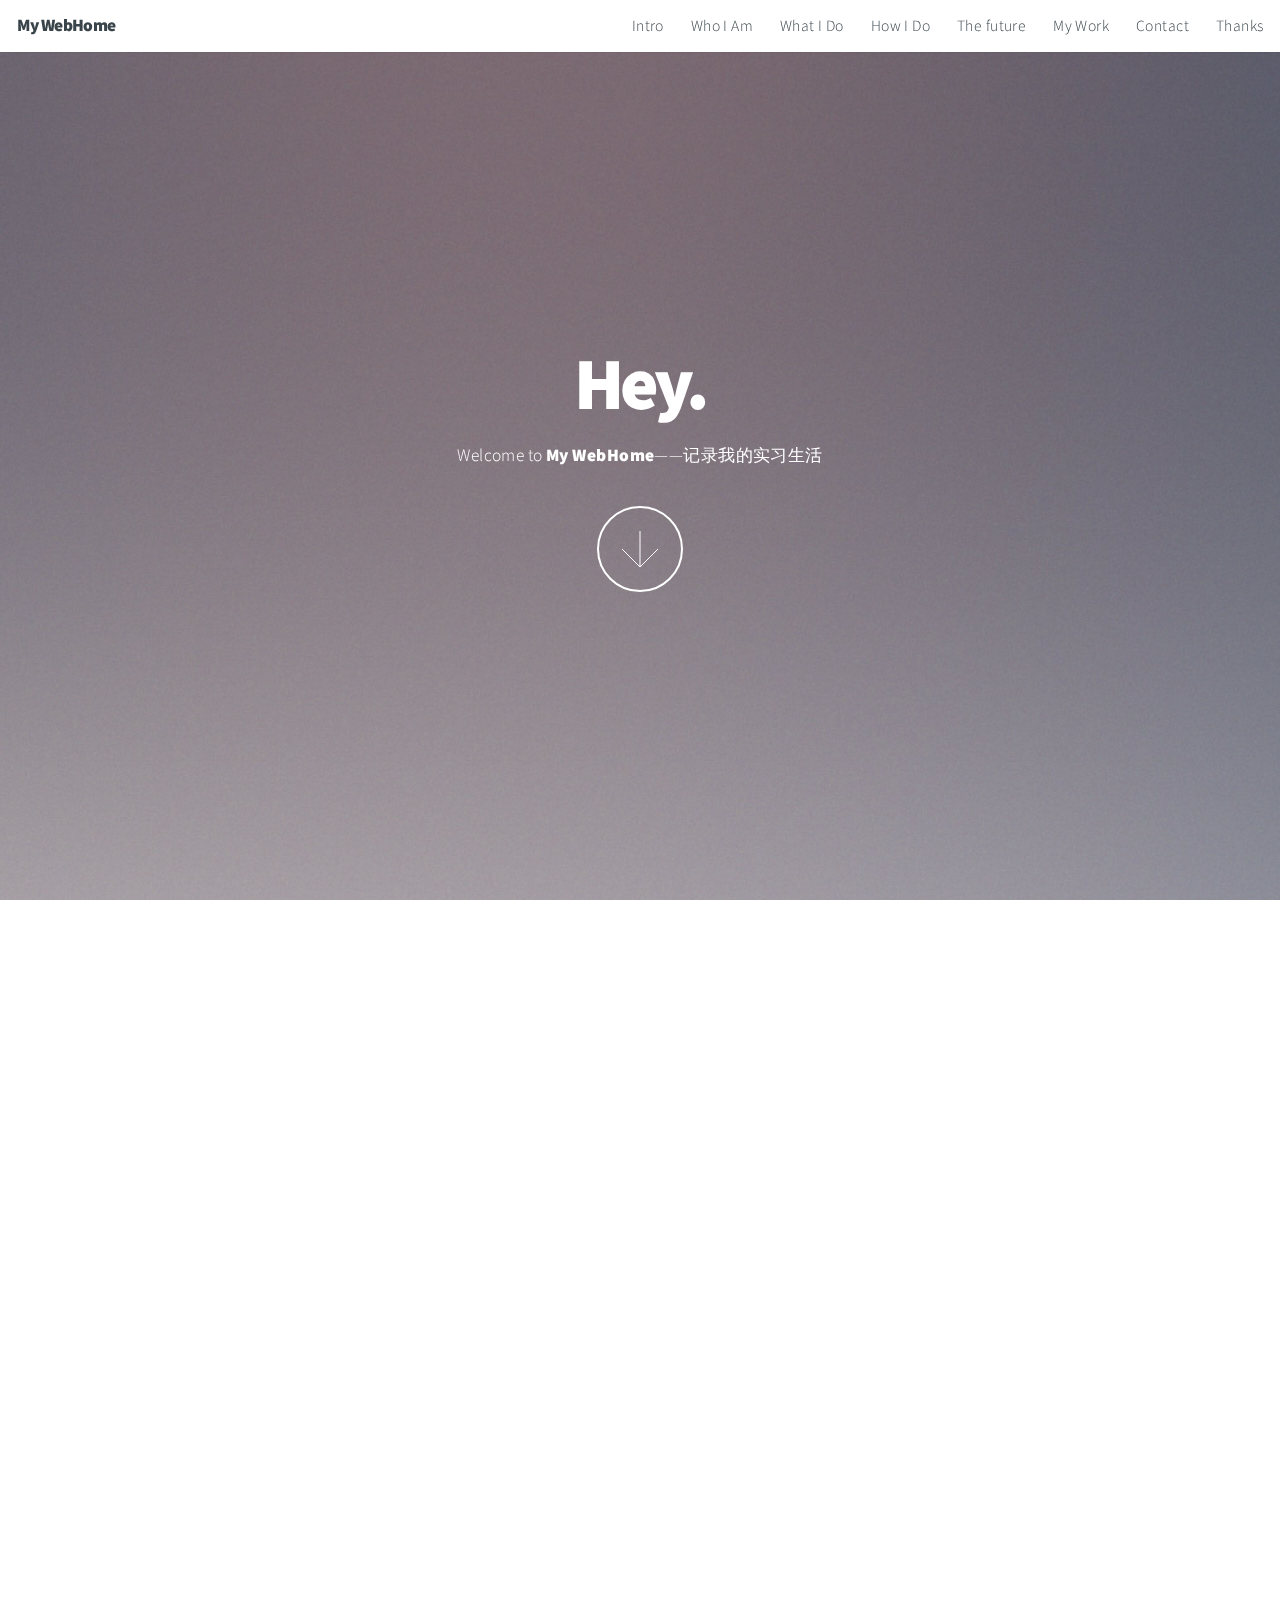
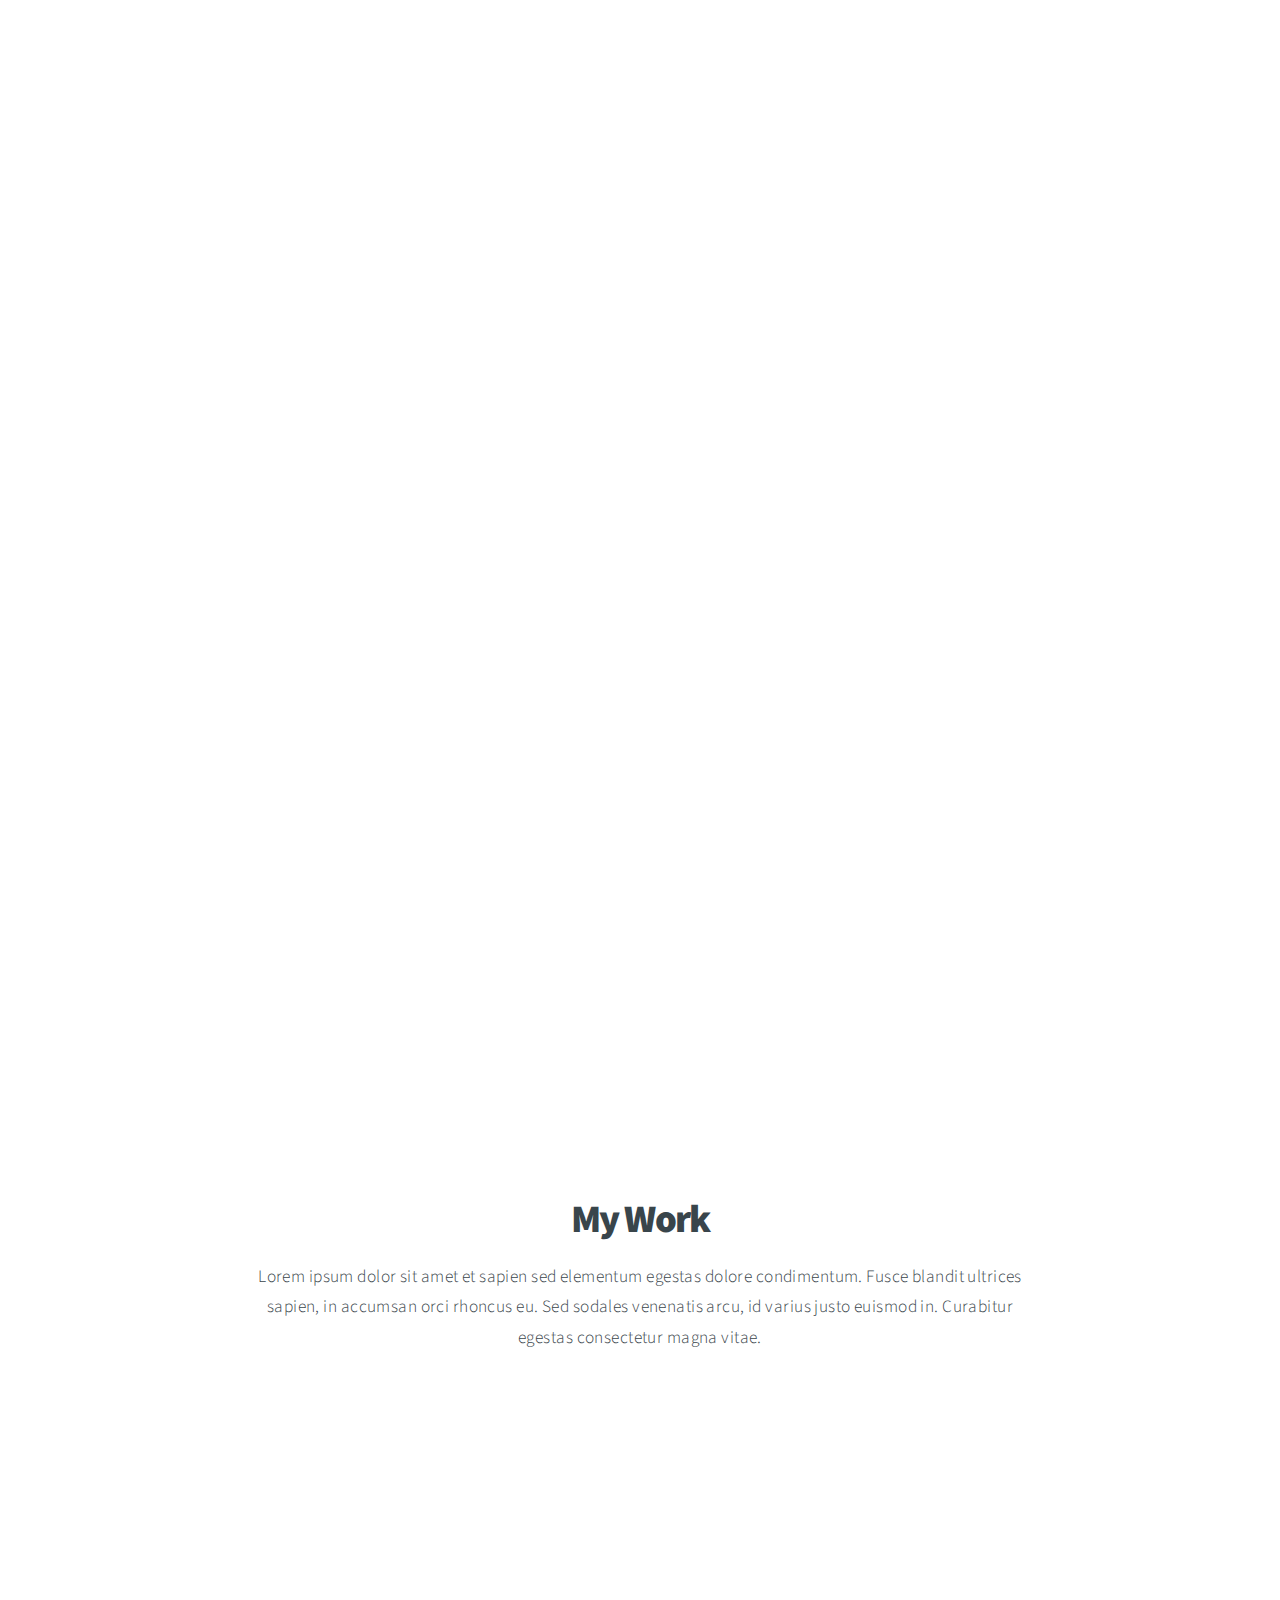
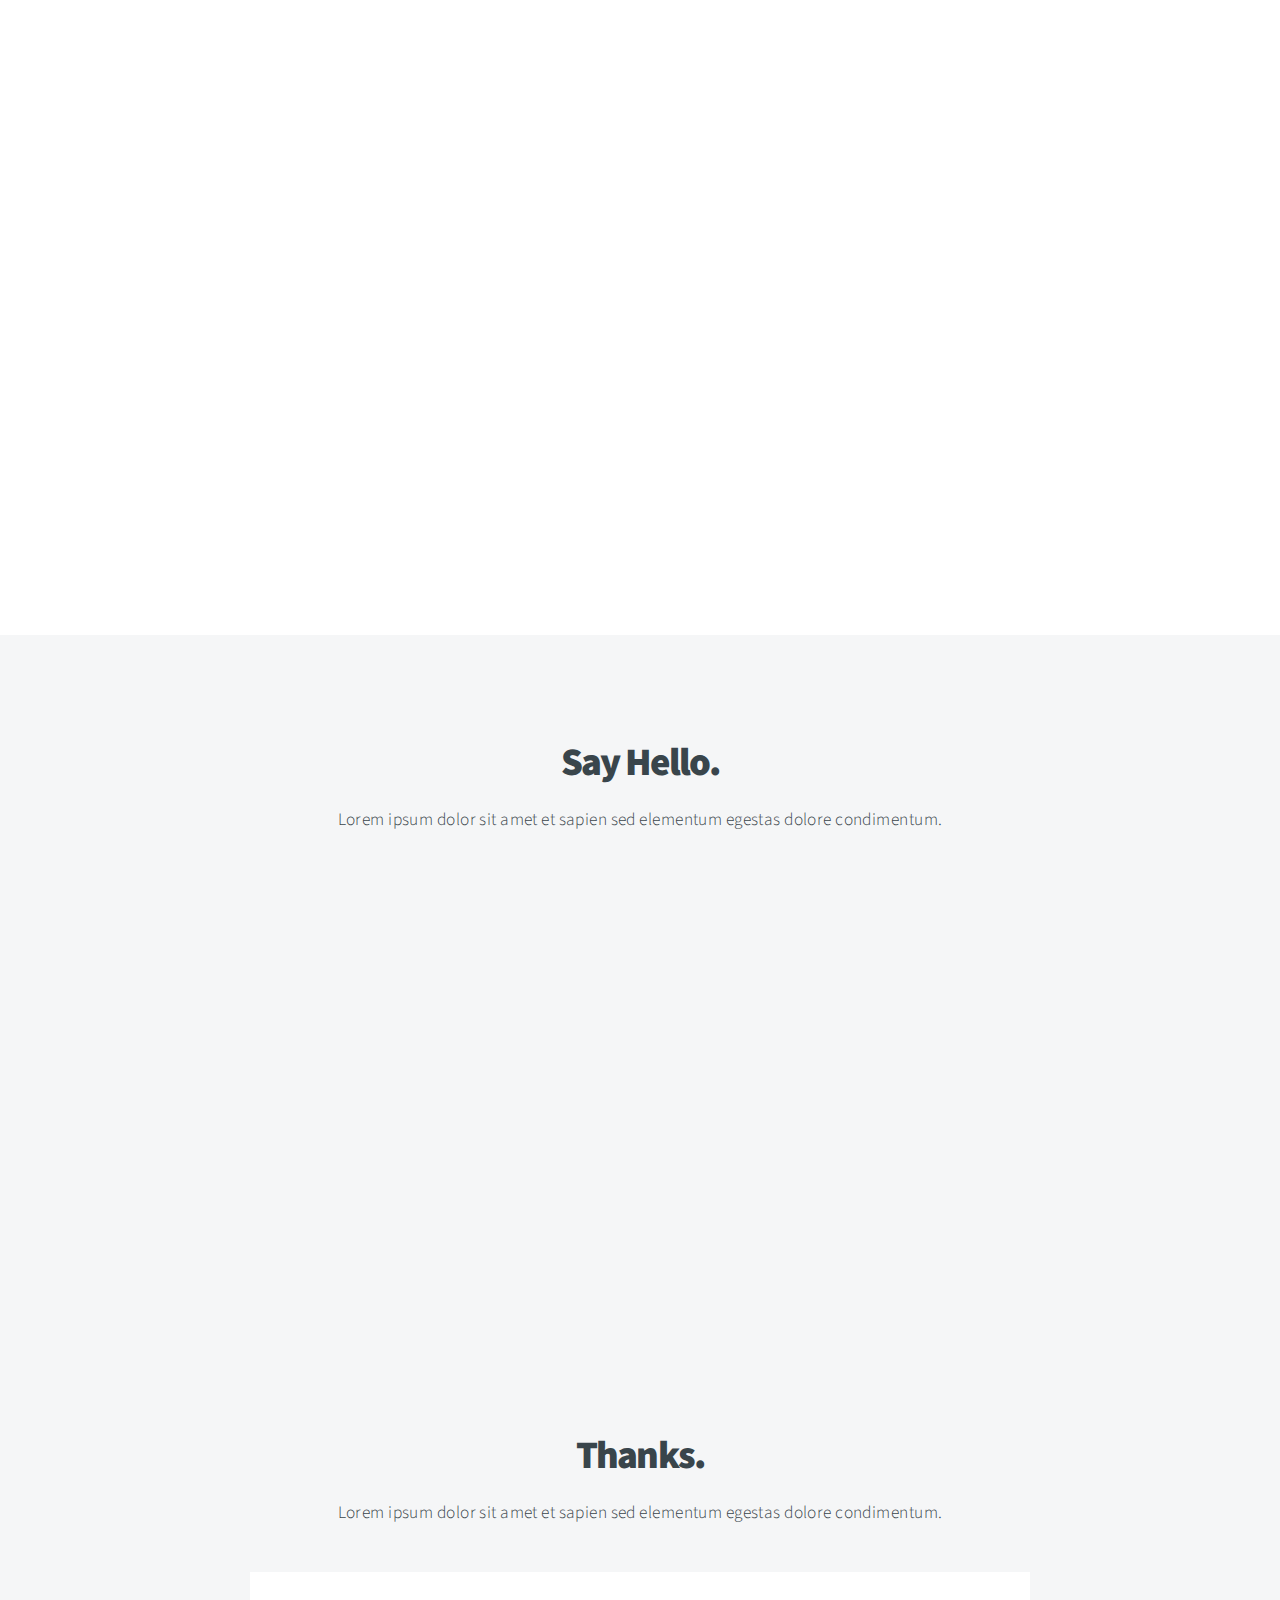
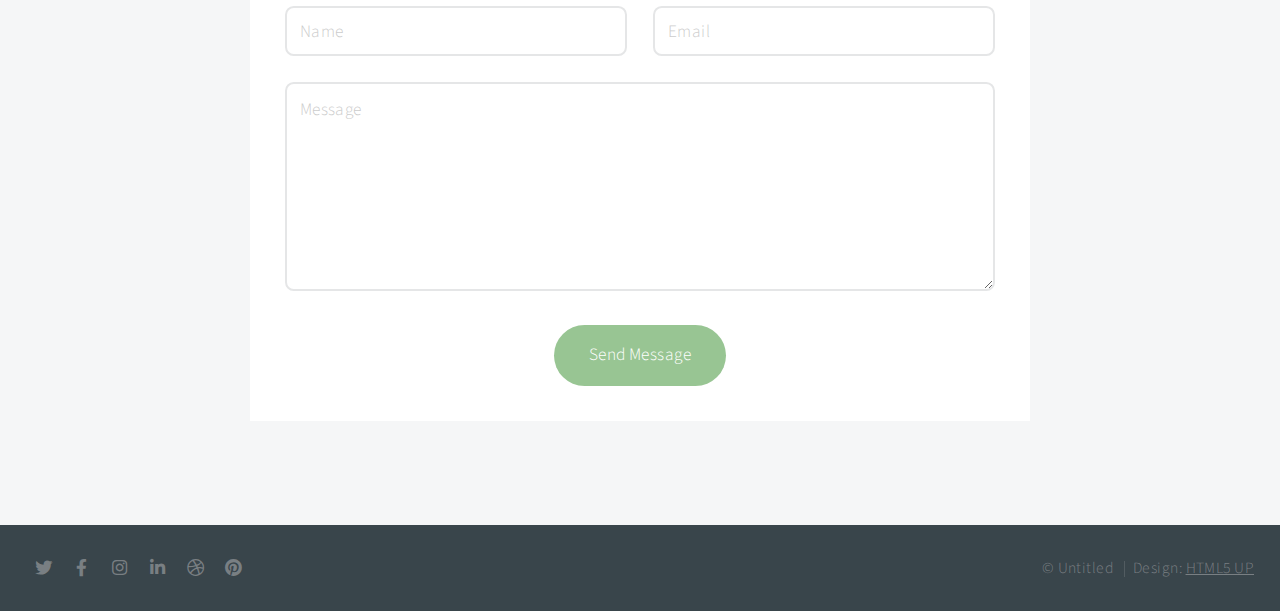
<file: index.html>
<!DOCTYPE HTML>
<!--
	Big Picture by HTML5 UP
	html5up.net | @ajlkn
	Free for personal and commercial use under the CCA 3.0 license (html5up.net/license)
-->
<html>
<head>
    <title>My WebHome</title>
    <meta charset="utf-8"/>
    <meta name="viewport" content="width=device-width, initial-scale=1, user-scalable=no"/>
    <link rel="stylesheet" href="assets/css/main.css"/>
    <noscript>
        <link rel="stylesheet" href="assets/css/noscript.css"/>
    </noscript>
</head>
<body class="is-preload">

<!-- Header -->
<header id="header">
    <h1>My WebHome</h1>
    <nav>
        <ul>
            <li><a href="#intro">Intro</a></li>
            <li><a href="#one">Who I Am</a></li>
            <li><a href="#two">What I Do</a></li>
            <li><a href="#three">How I Do</a></li>
            <li><a href="#future">The future</a></li>
            <li><a href="#work">My Work</a></li>
            <li><a href="#contact">Contact</a></li>
            <li><a href="#">Thanks</a> </li>
        </ul>
    </nav>
</header>

<!-- Intro -->
<section id="intro" class="main style1 dark fullscreen">
    <div class="content">
        <header>
            <h2>Hey.</h2>
        </header>
        <p>
            Welcome to <strong>My WebHome</strong>——记录我的实习生活
        </p>
        <footer>
        <a href="#one" class="button style2 down">More</a>
        </footer>

    </div>
</section>

<!-- One -->
<section id="one" class="main style2 left dark fullscreen">
    <div class="content box style2">
        <header>
            <h2>Who I Am</h2>
        </header>
        <p>
            魏冉
        </p>
        <p>
            本科：云南大学
        </p>
        <p>
            硕士：浙江大学
        </p>
    </div>
    <div id="container" style="width: 600px;height:359.2px;opacity: 1">

    </div>
    <a href="#two" class="button style2 down anchored">Next</a>
</section>

<!--two-->
<section id="two" class="main style2 right dark fullscreen">
    <div class="content box style2">
        <header>
            <h2>What I Do</h2>
        </header>
        <p>Lorem ipsum dolor sit amet et sapien sed elementum egestas dolore condimentum.
            Fusce blandit ultrices sapien, in accumsan orci rhoncus eu. Sed sodales venenatis arcu,
            id varius justo euismod in. Curabitur egestas consectetur magna.</p>
    </div>
    <a href="#three" class="button style2 down anchored">Next</a>
</section>

<!--three-->
<section id="three" class="main style2 left dark fullscreen">
    <div class="content box style2">
        <header>
            <h2>Who I Am</h2>
        </header>
        <p>Lorem ipsum dolor sit amet et sapien sed elementum egestas dolore condimentum.
            Fusce blandit ultrices sapien, in accumsan orci rhoncus eu. Sed sodales venenatis arcu,
            id varius justo euismod in. Curabitur egestas consectetur magna.</p>
    </div>
    <a href="#four" class="button style2 down anchored">Next</a>
</section>

<!--four-->
<section id="four" class="main style2 right dark fullscreen">
    <div class="content box style2">
        <header>
            <h2>Who I Am</h2>
        </header>
        <p>Lorem ipsum dolor sit amet et sapien sed elementum egestas dolore condimentum.
            Fusce blandit ultrices sapien, in accumsan orci rhoncus eu. Sed sodales venenatis arcu,
            id varius justo euismod in. Curabitur egestas consectetur magna.</p>
    </div>
    <a href="#work" class="button style2 down anchored">Next</a>
</section>

<!-- Two -->
<!--<section id="two" class="main style2 left dark fullscreen">-->
    <!--<div class="content box style2">-->
        <!--<header>-->
            <!--<h2>Who I Am</h2>-->
        <!--</header>-->
        <!--<p>Lorem ipsum dolor sit amet et sapien sed elementum egestas dolore condimentum.-->
            <!--Fusce blandit ultrices sapien, in accumsan orci rhoncus eu. Sed sodales venenatis arcu,-->
            <!--id varius justo euismod in. Curabitur egestas consectetur magna.</p>-->
    <!--</div>-->
    <!--<a href="#work" class="button style2 down anchored">Next</a>-->
<!--</section>-->

<!-- Work -->
<section id="work" class="main style3 primary">
    <div class="content">
        <header>
            <h2>My Work</h2>
            <p>Lorem ipsum dolor sit amet et sapien sed elementum egestas dolore condimentum.
                Fusce blandit ultrices sapien, in accumsan orci rhoncus eu. Sed sodales venenatis
                arcu, id varius justo euismod in. Curabitur egestas consectetur magna vitae.</p>
        </header>

        <!-- Gallery  -->
        <div class="gallery">
            <article class="from-left">
                <a href="images/fulls/01.jpg" class="image fit"><img src="images/thumbs/01.jpg"
                                                                     title="The Anonymous Red" alt=""/></a>
            </article>
            <article class="from-right">
                <a href="images/fulls/02.jpg" class="image fit"><img src="images/thumbs/02.jpg" title="Airchitecture II"
                                                                     alt=""/></a>
            </article>
            <article class="from-left">
                <a href="images/fulls/03.jpg" class="image fit"><img src="images/thumbs/03.jpg" title="Air Lounge"
                                                                     alt=""/></a>
            </article>
            <article class="from-right">
                <a href="images/fulls/04.jpg" class="image fit"><img src="images/thumbs/04.jpg" title="Carry on"
                                                                     alt=""/></a>
            </article>
            <article class="from-left">
                <a href="images/fulls/05.jpg" class="image fit"><img src="images/thumbs/05.jpg"
                                                                     title="The sparkling shell" alt=""/></a>
            </article>
            <article class="from-right">
                <a href="images/fulls/06.jpg" class="image fit"><img src="images/thumbs/06.jpg" title="Bent IX" alt=""/></a>
            </article>
        </div>

    </div>
</section>

<!-- Contact -->
<section id="contact" class="main style3 secondary">
    <div class="content">
        <header>
            <h2>Say Hello.</h2>
            <p>Lorem ipsum dolor sit amet et sapien sed elementum egestas dolore condimentum.</p>
        </header>
        <div class="box">
            <form method="post" action="#">
                <div class="fields">
                    <div class="field half"><input type="text" name="name" placeholder="Name"/></div>
                    <div class="field half"><input type="email" name="email" placeholder="Email"/></div>
                    <div class="field"><textarea name="message" placeholder="Message" rows="6"></textarea></div>
                </div>
                <ul class="actions special">
                    <li><input type="submit" value="Send Message"/></li>
                </ul>
            </form>
        </div>
    </div>
</section>

<!--Thanks-->
<section id="thanks" class="main style3 secondary">
    <div class="content">
        <header>
            <h2>Thanks.</h2>
            <p>Lorem ipsum dolor sit amet et sapien sed elementum egestas dolore condimentum.</p>
        </header>
        <div class="box">
            <form method="post" action="#">
                <div class="fields">
                    <div class="field half"><input type="text" name="name" placeholder="Name"/></div>
                    <div class="field half"><input type="email" name="email" placeholder="Email"/></div>
                    <div class="field"><textarea name="message" placeholder="Message" rows="6"></textarea></div>
                </div>
                <ul class="actions special">
                    <li><input type="submit" value="Send Message"/></li>
                </ul>
            </form>
        </div>
    </div>
</section>


<!-- Footer -->
<footer id="footer">

    <!-- Icons -->
    <ul class="icons">
        <li><a href="#" class="icon brands fa-twitter"><span class="label">Twitter</span></a></li>
        <li><a href="#" class="icon brands fa-facebook-f"><span class="label">Facebook</span></a></li>
        <li><a href="#" class="icon brands fa-instagram"><span class="label">Instagram</span></a></li>
        <li><a href="#" class="icon brands fa-linkedin-in"><span class="label">LinkedIn</span></a></li>
        <li><a href="#" class="icon brands fa-dribbble"><span class="label">Dribbble</span></a></li>
        <li><a href="#" class="icon brands fa-pinterest"><span class="label">Pinterest</span></a></li>
    </ul>

    <!-- Menu -->
    <ul class="menu">
        <li>&copy; Untitled</li>
        <li>Design: <a href="https://html5up.net">HTML5 UP</a></li>
    </ul>

</footer>

<!-- Scripts -->
<script src="assets/js/jquery.min.js"></script>
<script src="assets/js/jquery.poptrox.min.js"></script>
<script src="assets/js/jquery.scrolly.min.js"></script>
<script src="assets/js/jquery.scrollex.min.js"></script>
<script src="assets/js/browser.min.js"></script>
<script src="assets/js/breakpoints.min.js"></script>
<script src="assets/js/util.js"></script>
<script src="assets/js/main.js"></script>

<script type="text/javascript" src="http://echarts.baidu.com/gallery/vendors/echarts/echarts.min.js"></script>
<script type="text/javascript" src="http://echarts.baidu.com/gallery/vendors/echarts-gl/echarts-gl.min.js"></script>
<script type="text/javascript" src="http://echarts.baidu.com/gallery/vendors/echarts-stat/ecStat.min.js"></script>
<script type="text/javascript"
        src="http://echarts.baidu.com/gallery/vendors/echarts/extension/dataTool.min.js"></script>
<script type="text/javascript" src="http://echarts.baidu.com/gallery/vendors/echarts/map/js/china.js"></script>
<script type="text/javascript" src="http://echarts.baidu.com/gallery/vendors/echarts/map/js/world.js"></script>
<script type="text/javascript"
        src="https://api.map.baidu.com/api?v=2.0&ak=TqmFUH1GvuZ9QsbekjqVhLcCaRHR4Uw3&__ec_v__=16987224"></script>
<script type="text/javascript" src="http://echarts.baidu.com/gallery/vendors/echarts/extension/bmap.min.js"></script>
<script type="text/javascript" src="http://echarts.baidu.com/gallery/vendors/simplex.js"></script>
<!--echarts图表test-->
<script type="text/javascript">
    var dom = document.getElementById("container");
    var myChart = echarts.init(dom);
    var app = {};
    option = null;
    app.title = '柱状图框选';

    var xAxisData = [];
    var data1 = [];
    var data2 = [];
    var data3 = [];
    var data4 = [];

    for (var i = 0; i < 10; i++) {
        xAxisData.push('Class' + i);
        data1.push((Math.random() * 2).toFixed(2));
        data2.push(-Math.random().toFixed(2));
        data3.push((Math.random() * 5).toFixed(2));
        data4.push((Math.random() + 0.3).toFixed(2));
    }

    var itemStyle = {
        normal: {},
        emphasis: {
            barBorderWidth: 1,
            shadowBlur: 10,
            shadowOffsetX: 0,
            shadowOffsetY: 0,
            shadowColor: 'rgba(0,0,0,0.5)'
        }
    };

    option = {
        backgroundColor: '#eee',
        legend: {
            data: ['bar', 'bar2', 'bar3', 'bar4'],
            align: 'left',
            left: 10
        },
        brush: {
            toolbox: ['rect', 'polygon', 'lineX', 'lineY', 'keep', 'clear'],
            xAxisIndex: 0
        },
        toolbox: {
            feature: {
                magicType: {
                    type: ['stack', 'tiled']
                },
                dataView: {}
            }
        },
        tooltip: {},
        xAxis: {
            data: xAxisData,
            name: 'X Axis',
            silent: false,
            axisLine: {onZero: true},
            splitLine: {show: false},
            splitArea: {show: false}
        },
        yAxis: {
            inverse: true,
            splitArea: {show: false}
        },
        grid: {
            left: 100
        },
        visualMap: {
            type: 'continuous',
            dimension: 1,
            text: ['High', 'Low'],
            inverse: true,
            itemHeight: 200,
            calculable: true,
            min: -2,
            max: 6,
            top: 60,
            left: 10,
            inRange: {
                colorLightness: [0.4, 0.8]
            },
            outOfRange: {
                color: '#bbb'
            },
            controller: {
                inRange: {
                    color: '#2f4554'
                }
            }
        },
        series: [
            {
                name: 'bar',
                type: 'bar',
                stack: 'one',
                itemStyle: itemStyle,
                data: data1
            },
            {
                name: 'bar2',
                type: 'bar',
                stack: 'one',
                itemStyle: itemStyle,
                data: data2
            },
            {
                name: 'bar3',
                type: 'bar',
                stack: 'two',
                itemStyle: itemStyle,
                data: data3
            },
            {
                name: 'bar4',
                type: 'bar',
                stack: 'two',
                itemStyle: itemStyle,
                data: data4
            }
        ]
    };

    myChart.on('brushSelected', renderBrushed);

    function renderBrushed(params) {
        var brushed = [];
        var brushComponent = params.batch[0];

        for (var sIdx = 0; sIdx < brushComponent.selected.length; sIdx++) {
            var rawIndices = brushComponent.selected[sIdx].dataIndex;
            brushed.push('[Series ' + sIdx + '] ' + rawIndices.join(', '));
        }

        myChart.setOption({
            title: {
                backgroundColor: '#333',
                text: 'SELECTED DATA INDICES: \n' + brushed.join('\n'),
                bottom: 0,
                right: 0,
                width: 100,
                textStyle: {
                    fontSize: 12,
                    color: '#fff'
                }
            }
        });
    }
    ;
    if (option && typeof option === "object") {
        myChart.setOption(option, true);
    }
</script>

</body>
</html>
</file>
<file: assets/css/noscript.css>
/*
	Big Picture by HTML5 UP
	html5up.net | @ajlkn
	Free for personal and commercial use under the CCA 3.0 license (html5up.net/license)
*/

/* Loader */

	body:before, body:after {
		display: none;
	}
</file>
<file: assets/css/main.css>
@import url("https://fonts.googleapis.com/css?family=Source+Sans+Pro:300,900");
@import url("fontawesome-all.min.css");

/*
	Big Picture by HTML5 UP
	html5up.net | @ajlkn
	Free for personal and commercial use under the CCA 3.0 license (html5up.net/license)
*/

html, body, div, span, applet, object,
iframe, h1, h2, h3, h4, h5, h6, p, blockquote,
pre, a, abbr, acronym, address, big, cite,
code, del, dfn, em, img, ins, kbd, q, s, samp,
small, strike, strong, sub, sup, tt, var, b,
u, i, center, dl, dt, dd, ol, ul, li, fieldset,
form, label, legend, table, caption, tbody,
tfoot, thead, tr, th, td, article, aside,
canvas, details, embed, figure, figcaption,
footer, header, hgroup, menu, nav, output, ruby,
section, summary, time, mark, audio, video {
    margin: 0;
    padding: 0;
    border: 0;
    font-size: 100%;
    font: inherit;
    vertical-align: baseline;
}

article, aside, details, figcaption, figure,
footer, header, hgroup, menu, nav, section {
    display: block;
}

body {
    line-height: 1;
}

ol, ul {
    list-style: none;
}

blockquote, q {
    quotes: none;
}

blockquote:before, blockquote:after, q:before, q:after {
    content: '';
    content: none;
}

table {
    border-collapse: collapse;
    border-spacing: 0;
}

body {
    -webkit-text-size-adjust: none;
}

mark {
    background-color: transparent;
    color: inherit;
}

input::-moz-focus-inner {
    border: 0;
    padding: 0;
}

input, select, textarea {
    -moz-appearance: none;
    -webkit-appearance: none;
    -ms-appearance: none;
    appearance: none;
}

/* Basic */

@-ms-viewport {
    width: device-width;
}

html {
    height: 100%;
}

html {
    box-sizing: border-box;
}

*, *:before, *:after {
    box-sizing: inherit;
}

body {
    background: #ffffff;
    height: 100%;
    min-width: 320px;
}

body.is-preload *, body.is-preload *:before, body.is-preload *:after {
    -moz-animation: none !important;
    -webkit-animation: none !important;
    -ms-animation: none !important;
    animation: none !important;
    -moz-transition: none !important;
    -webkit-transition: none !important;
    -ms-transition: none !important;
    transition: none !important;
}

/* Spinner */

@-moz-keyframes spinner-rotate {
    0% {
        -moz-transform: scale(1) rotate(0deg);
        -webkit-transform: scale(1) rotate(0deg);
        -ms-transform: scale(1) rotate(0deg);
        transform: scale(1) rotate(0deg);
    }

    100% {
        -moz-transform: scale(1) rotate(360deg);
        -webkit-transform: scale(1) rotate(360deg);
        -ms-transform: scale(1) rotate(360deg);
        transform: scale(1) rotate(360deg);
    }
}

@-webkit-keyframes spinner-rotate {
    0% {
        -moz-transform: scale(1) rotate(0deg);
        -webkit-transform: scale(1) rotate(0deg);
        -ms-transform: scale(1) rotate(0deg);
        transform: scale(1) rotate(0deg);
    }

    100% {
        -moz-transform: scale(1) rotate(360deg);
        -webkit-transform: scale(1) rotate(360deg);
        -ms-transform: scale(1) rotate(360deg);
        transform: scale(1) rotate(360deg);
    }
}

@-ms-keyframes spinner-rotate {
    0% {
        -moz-transform: scale(1) rotate(0deg);
        -webkit-transform: scale(1) rotate(0deg);
        -ms-transform: scale(1) rotate(0deg);
        transform: scale(1) rotate(0deg);
    }

    100% {
        -moz-transform: scale(1) rotate(360deg);
        -webkit-transform: scale(1) rotate(360deg);
        -ms-transform: scale(1) rotate(360deg);
        transform: scale(1) rotate(360deg);
    }
}

@keyframes spinner-rotate {
    0% {
        -moz-transform: scale(1) rotate(0deg);
        -webkit-transform: scale(1) rotate(0deg);
        -ms-transform: scale(1) rotate(0deg);
        transform: scale(1) rotate(0deg);
    }

    100% {
        -moz-transform: scale(1) rotate(360deg);
        -webkit-transform: scale(1) rotate(360deg);
        -ms-transform: scale(1) rotate(360deg);
        transform: scale(1) rotate(360deg);
    }
}

/* Loader */

@-moz-keyframes spinner-show {
    0% {
        opacity: 0;
    }

    100% {
        opacity: 1;
    }
}

@-webkit-keyframes spinner-show {
    0% {
        opacity: 0;
    }

    100% {
        opacity: 1;
    }
}

@-ms-keyframes spinner-show {
    0% {
        opacity: 0;
    }

    100% {
        opacity: 1;
    }
}

@keyframes spinner-show {
    0% {
        opacity: 0;
    }

    100% {
        opacity: 1;
    }
}

@-moz-keyframes spinner-hide {
    0% {
        -moz-transform: scale(1) rotate(0deg);
        -webkit-transform: scale(1) rotate(0deg);
        -ms-transform: scale(1) rotate(0deg);
        transform: scale(1) rotate(0deg);
        color: #e5e6e7;
        z-index: 100001;
    }

    99% {
        -moz-transform: scale(0.5) rotate(360deg);
        -webkit-transform: scale(0.5) rotate(360deg);
        -ms-transform: scale(0.5) rotate(360deg);
        transform: scale(0.5) rotate(360deg);
        color: #e5e6e7;
        z-index: 100001;
    }

    100% {
        -moz-transform: scale(0.5) rotate(360deg);
        -webkit-transform: scale(0.5) rotate(360deg);
        -ms-transform: scale(0.5) rotate(360deg);
        transform: scale(0.5) rotate(360deg);
        color: #e5e6e7;
        z-index: -1;
    }
}

@-webkit-keyframes spinner-hide {
    0% {
        -moz-transform: scale(1) rotate(0deg);
        -webkit-transform: scale(1) rotate(0deg);
        -ms-transform: scale(1) rotate(0deg);
        transform: scale(1) rotate(0deg);
        color: #e5e6e7;
        z-index: 100001;
    }

    99% {
        -moz-transform: scale(0.5) rotate(360deg);
        -webkit-transform: scale(0.5) rotate(360deg);
        -ms-transform: scale(0.5) rotate(360deg);
        transform: scale(0.5) rotate(360deg);
        color: #e5e6e7;
        z-index: 100001;
    }

    100% {
        -moz-transform: scale(0.5) rotate(360deg);
        -webkit-transform: scale(0.5) rotate(360deg);
        -ms-transform: scale(0.5) rotate(360deg);
        transform: scale(0.5) rotate(360deg);
        color: #e5e6e7;
        z-index: -1;
    }
}

@-ms-keyframes spinner-hide {
    0% {
        -moz-transform: scale(1) rotate(0deg);
        -webkit-transform: scale(1) rotate(0deg);
        -ms-transform: scale(1) rotate(0deg);
        transform: scale(1) rotate(0deg);
        color: #e5e6e7;
        z-index: 100001;
    }

    99% {
        -moz-transform: scale(0.5) rotate(360deg);
        -webkit-transform: scale(0.5) rotate(360deg);
        -ms-transform: scale(0.5) rotate(360deg);
        transform: scale(0.5) rotate(360deg);
        color: #e5e6e7;
        z-index: 100001;
    }

    100% {
        -moz-transform: scale(0.5) rotate(360deg);
        -webkit-transform: scale(0.5) rotate(360deg);
        -ms-transform: scale(0.5) rotate(360deg);
        transform: scale(0.5) rotate(360deg);
        color: #e5e6e7;
        z-index: -1;
    }
}

@keyframes spinner-hide {
    0% {
        -moz-transform: scale(1) rotate(0deg);
        -webkit-transform: scale(1) rotate(0deg);
        -ms-transform: scale(1) rotate(0deg);
        transform: scale(1) rotate(0deg);
        color: #e5e6e7;
        z-index: 100001;
    }

    99% {
        -moz-transform: scale(0.5) rotate(360deg);
        -webkit-transform: scale(0.5) rotate(360deg);
        -ms-transform: scale(0.5) rotate(360deg);
        transform: scale(0.5) rotate(360deg);
        color: #e5e6e7;
        z-index: 100001;
    }

    100% {
        -moz-transform: scale(0.5) rotate(360deg);
        -webkit-transform: scale(0.5) rotate(360deg);
        -ms-transform: scale(0.5) rotate(360deg);
        transform: scale(0.5) rotate(360deg);
        color: #e5e6e7;
        z-index: -1;
    }
}

@-moz-keyframes overlay-hide {
    0% {
        opacity: 1;
        z-index: 100000;
    }

    15% {
        opacity: 1;
        z-index: 100000;
    }

    99% {
        opacity: 0;
        z-index: 100000;
    }

    100% {
        opacity: 0;
        z-index: -1;
    }
}

@-webkit-keyframes overlay-hide {
    0% {
        opacity: 1;
        z-index: 100000;
    }

    15% {
        opacity: 1;
        z-index: 100000;
    }

    99% {
        opacity: 0;
        z-index: 100000;
    }

    100% {
        opacity: 0;
        z-index: -1;
    }
}

@-ms-keyframes overlay-hide {
    0% {
        opacity: 1;
        z-index: 100000;
    }

    15% {
        opacity: 1;
        z-index: 100000;
    }

    99% {
        opacity: 0;
        z-index: 100000;
    }

    100% {
        opacity: 0;
        z-index: -1;
    }
}

@keyframes overlay-hide {
    0% {
        opacity: 1;
        z-index: 100000;
    }

    15% {
        opacity: 1;
        z-index: 100000;
    }

    99% {
        opacity: 0;
        z-index: 100000;
    }

    100% {
        opacity: 0;
        z-index: -1;
    }
}

body {
    text-decoration: none;
}

body:before {
    -moz-animation: spinner-show 1.5s 1 0.25s ease forwards, spinner-hide 0.25s ease-in-out forwards !important;
    -webkit-animation: spinner-show 1.5s 1 0.25s ease forwards, spinner-hide 0.25s ease-in-out forwards !important;
    -ms-animation: spinner-show 1.5s 1 0.25s ease forwards, spinner-hide 0.25s ease-in-out forwards !important;
    animation: spinner-show 1.5s 1 0.25s ease forwards, spinner-hide 0.25s ease-in-out forwards !important;
    -moz-transform-origin: 50% 50%;
    -webkit-transform-origin: 50% 50%;
    -ms-transform-origin: 50% 50%;
    transform-origin: 50% 50%;
    -moz-osx-font-smoothing: grayscale;
    -webkit-font-smoothing: antialiased;
    font-family: FontAwesome;
    font-style: normal;
    font-weight: normal;
    text-transform: none !important;
    color: #e5e6e7;
    content: '\f1ce';
    cursor: default;
    display: block;
    font-size: 2em;
    height: 2em;
    left: 50%;
    line-height: 2em;
    margin: -1em 0 0 -1em;
    opacity: 0;
    position: fixed;
    text-align: center;
    top: 50%;
    width: 2em;
    z-index: -1;
}

body:after {
    -moz-animation: overlay-hide 1.5s ease-in forwards !important;
    -webkit-animation: overlay-hide 1.5s ease-in forwards !important;
    -ms-animation: overlay-hide 1.5s ease-in forwards !important;
    animation: overlay-hide 1.5s ease-in forwards !important;
    background: #ffffff;
    content: '';
    display: block;
    height: 100%;
    left: 0;
    opacity: 0;
    position: fixed;
    top: 0;
    width: 100%;
    z-index: -1;
}

body.is-preload:before {
    -moz-animation: spinner-show 1.5s 1 0.25s ease forwards, spinner-rotate 0.75s infinite linear !important;
    -webkit-animation: spinner-show 1.5s 1 0.25s ease forwards, spinner-rotate 0.75s infinite linear !important;
    -ms-animation: spinner-show 1.5s 1 0.25s ease forwards, spinner-rotate 0.75s infinite linear !important;
    animation: spinner-show 1.5s 1 0.25s ease forwards, spinner-rotate 0.75s infinite linear !important;
    z-index: 100001;
}

body.is-preload:after {
    -moz-animation: none !important;
    -webkit-animation: none !important;
    -ms-animation: none !important;
    animation: none !important;
    opacity: 1;
    z-index: 100000;
}

@media (-webkit-min-device-pixel-ratio: 2) {

    body:before {
        line-height: 2.025em;
    }

}

/* Type */

body, input, textarea, select {
    font-family: "Source Sans Pro", "sans-serif";
    font-weight: 300;
    font-size: 18pt;
    line-height: 1.75em;
    color: #39454b;
    letter-spacing: 0.025em;
}

@media screen and (max-width: 1920px) {

    body, input, textarea, select {
        font-size: 17pt;
    }

}

@media screen and (max-width: 1680px) {

    body, input, textarea, select {
        font-size: 15pt;
    }

}

@media screen and (max-width: 1280px) {

    body, input, textarea, select {
        font-size: 13pt;
    }

}

@media screen and (max-width: 1000px) {

    body, input, textarea, select {
        font-size: 13pt;
    }

}

@media screen and (max-width: 736px) {

    body, input, textarea, select {
        font-size: 12pt;
        line-height: 1.5em;
    }

}

h1, h2, h3, h4, h5, h6 {
    font-weight: 900;
    color: inherit;
    letter-spacing: -0.0325em;
}

h1 a, h2 a, h3 a, h4 a, h5 a, h6 a {
    color: inherit;
    text-decoration: none;
}

h2 {
    font-size: 2.25em;
    line-height: 1.25em;
    letter-spacing: -0.05em;
}

@media screen and (max-width: 736px) {

    h2 {
        font-size: 1.5em;
    }

}

strong, b {
    font-weight: 900;
    color: inherit;
}

em, i {
    font-style: italic;
}

a {
    -moz-transition: color 0.2s ease-in-out;
    -webkit-transition: color 0.2s ease-in-out;
    -ms-transition: color 0.2s ease-in-out;
    transition: color 0.2s ease-in-out;
    color: #98c593;
}

sub {
    position: relative;
    top: 0.5em;
    font-size: 0.8em;
}

sup {
    position: relative;
    top: -0.5em;
    font-size: 0.8em;
}

hr {
    border: 0;
    border-top: solid 1px #e5e6e7;
}

blockquote {
    border-left: solid 0.5em #e5e6e7;
    padding: 1em 0 1em 2em;
    font-style: italic;
}

p, ul, ol, dl, table {
    margin-bottom: 1em;
}

/* Box */

.box {
    background: #ffffff;
    color: #39454b;
    padding: 2em;
}

.box > :last-child {
    margin-bottom: 0;
}

.box.style2 {
    padding: 3.5em 2.5em 3.5em 2.5em;
}

@media screen and (max-width: 736px) {

    .box {
        padding: 1em;
    }

    .box.style2 {
        padding: 1.5em 1.25em 1.5em 1.25em;
        background-color: rgba(255, 255, 255, 0.9);
    }

}

/* Button */

input[type="button"],
input[type="submit"],
input[type="reset"],
.button,
button {
    -moz-appearance: none;
    -webkit-appearance: none;
    -ms-appearance: none;
    appearance: none;
    -moz-transition: background-color 0.2s ease-in-out;
    -webkit-transition: background-color 0.2s ease-in-out;
    -ms-transition: background-color 0.2s ease-in-out;
    transition: background-color 0.2s ease-in-out;
    background-color: #98c593;
    border: 0;
    border-radius: 3.5em;
    color: #ffffff;
    cursor: pointer;
    display: inline-block;
    height: 3.5em;
    line-height: 3.5em;
    outline: 0;
    padding: 0 2em 0 2em;
    position: relative;
    text-align: center;
    text-decoration: none;
}

input[type="button"].down,
input[type="submit"].down,
input[type="reset"].down,
.button.down,
button.down {
    width: 5em;
    height: 5em;
    line-height: 4.5em;
    padding: 0;
    background-image: url("images/dark-arrow.svg");
    background-position: center center;
    background-repeat: no-repeat;
    text-indent: -10em;
    overflow: hidden;
}

input[type="button"].down.anchored,
input[type="submit"].down.anchored,
input[type="reset"].down.anchored,
.button.down.anchored,
button.down.anchored {
    bottom: 0;
    border-bottom: 0;
    border-radius: 3em 3em 0 0;
    height: 4.5em;
    margin-left: -2.5em;
}

input[type="button"].anchored,
input[type="submit"].anchored,
input[type="reset"].anchored,
.button.anchored,
button.anchored {
    position: absolute;
    left: 50%;
}

input[type="button"]:hover,
input[type="submit"]:hover,
input[type="reset"]:hover,
.button:hover,
button:hover {
    background-color: #a8cea4;
}

input[type="button"]:active,
input[type="submit"]:active,
input[type="reset"]:active,
.button:active,
button:active {
    background-color: #88bc82;
}

input[type="button"].style2,
input[type="submit"].style2,
input[type="reset"].style2,
.button.style2,
button.style2 {
    background-color: transparent;
    border: solid 2px #e5e6e7;
    color: inherit;
}

input[type="button"].style2:hover,
input[type="submit"].style2:hover,
input[type="reset"].style2:hover,
.button.style2:hover,
button.style2:hover {
    background-color: rgba(229, 230, 231, 0.25);
}

input[type="button"].style2:active,
input[type="submit"].style2:active,
input[type="reset"].style2:active,
.button.style2:active,
button.style2:active {
    background-color: rgba(229, 230, 231, 0.375);
}

input[type="button"].style2.down,
input[type="submit"].style2.down,
input[type="reset"].style2.down,
.button.style2.down,
button.style2.down {
    background-image: url("images/arrow.svg");
}

/* Form */

form {
    margin: 0 0 2em 0;
}

form > :last-child {
    margin-bottom: 0;
}

form > .fields {
    display: -moz-flex;
    display: -webkit-flex;
    display: -ms-flex;
    display: flex;
    -moz-flex-wrap: wrap;
    -webkit-flex-wrap: wrap;
    -ms-flex-wrap: wrap;
    flex-wrap: wrap;
    width: calc(100% + 3em);
    margin: -1.5em 0 2em -1.5em;
}

form > .fields > .field {
    -moz-flex-grow: 0;
    -webkit-flex-grow: 0;
    -ms-flex-grow: 0;
    flex-grow: 0;
    -moz-flex-shrink: 0;
    -webkit-flex-shrink: 0;
    -ms-flex-shrink: 0;
    flex-shrink: 0;
    padding: 1.5em 0 0 1.5em;
    width: calc(100% - 1.5em);
}

form > .fields > .field.half {
    width: calc(50% - 0.75em);
}

form > .fields > .field.third {
    width: calc(100% / 3 - 0.5em);
}

form > .fields > .field.quarter {
    width: calc(25% - 0.375em);
}

@media screen and (max-width: 480px) {

    form > .fields {
        width: calc(100% + 2em);
        margin: -1em 0 2em -1em;
    }

    form > .fields > .field {
        padding: 1em 0 0 1em;
        width: calc(100% - 1em);
    }

    form > .fields > .field.half {
        width: calc(100% - 1em);
    }

    form > .fields > .field.third {
        width: calc(100% - 1em);
    }

    form > .fields > .field.quarter {
        width: calc(100% - 1em);
    }

}

label {
    display: block;
}

input[type="text"],
input[type="password"],
input[type="email"],
input[type="tel"],
input[type="search"],
input[type="url"],
select,
textarea {
    -moz-appearance: none;
    -webkit-appearance: none;
    -ms-appearance: none;
    appearance: none;
    -moz-transition: border-color 0.2s ease-in-out, color 0.2s ease-in-out;
    -webkit-transition: border-color 0.2s ease-in-out, color 0.2s ease-in-out;
    -ms-transition: border-color 0.2s ease-in-out, color 0.2s ease-in-out;
    transition: border-color 0.2s ease-in-out, color 0.2s ease-in-out;
    color: #39454b;
    display: block;
    width: 100%;
    padding: 0.65em 0.75em;
    background: none;
    border: solid 2px #e5e6e7;
    color: inherit;
    border-radius: 0.5em;
    outline: none;
}

input[type="text"]:focus,
input[type="password"]:focus,
input[type="email"]:focus,
input[type="tel"]:focus,
input[type="search"]:focus,
input[type="url"]:focus,
select:focus,
textarea:focus {
    border-color: #9ac8e9;
}

input[type="text"],
input[type="password"],
input[type="email"],
input[type="tel"],
input[type="search"],
input[type="url"],
select {
    line-height: 1.35em;
}

textarea {
    min-height: 8em;
}

::-moz-focus-inner {
    border: 0;
}

::-webkit-input-placeholder {
    opacity: 0.375;
}

:-moz-placeholder {
    opacity: 0.375;
}

::-moz-placeholder {
    opacity: 0.375;
}

:-ms-input-placeholder {
    opacity: 0.375;
}

/* Icon */

.icon {
    text-decoration: none;
    position: relative;
    text-decoration: none;
}

.icon:before {
    -moz-osx-font-smoothing: grayscale;
    -webkit-font-smoothing: antialiased;
    display: inline-block;
    font-style: normal;
    font-variant: normal;
    text-rendering: auto;
    line-height: 1;
    text-transform: none !important;
    font-family: 'Font Awesome 5 Free';
    font-weight: 400;
}

.icon:before {
    line-height: inherit;
}

.icon > .label {
    display: none;
}

.icon.solid:before {
    font-weight: 900;
}

.icon.brands:before {
    font-family: 'Font Awesome 5 Brands';
}

/* Image */

.image {
    position: relative;
    display: inline-block;
}

.image:before {
    content: '';
    position: absolute;
    left: 0;
    top: 0;
    width: 100%;
    height: 100%;
    background: url("images/overlay.png");
}

.image img {
    display: block;
    width: 100%;
}

.image.featured {
    display: block;
    width: 100%;
    margin: 0 0 2em 0;
}

.image.fit {
    display: block;
    width: 100%;
}

.image.left {
    float: left;
    margin: 0 2em 2em 0;
}

.image.centered {
    display: block;
    margin: 0 0 2em 0;
}

.image.centered img {
    margin: 0 auto;
    width: auto;
}

/* List */

ul.default {
    list-style: disc;
    padding-left: 1em;
}

ul.default li {
    padding-left: 0.5em;
}

ul.menu {
    cursor: default;
}

ul.menu li {
    display: inline-block;
    line-height: 1em;
    border-left: solid 1px #e5e6e7;
    padding: 0 0 0 0.5em;
    margin: 0 0 0 0.5em;
}

ul.menu li:first-child {
    border-left: 0;
    padding-left: 0;
    margin-left: 0;
}

ol.default {
    list-style: decimal;
    padding-left: 1.25em;
}

ol.default li {
    padding-left: 0.25em;
}

/* Actions */

ul.actions {
    display: -moz-flex;
    display: -webkit-flex;
    display: -ms-flex;
    display: flex;
    cursor: default;
    list-style: none;
    margin-left: -1em;
    padding-left: 0;
}

ul.actions li {
    padding: 0 0 0 1em;
    vertical-align: middle;
}

ul.actions.special {
    -moz-justify-content: center;
    -webkit-justify-content: center;
    -ms-justify-content: center;
    justify-content: center;
    width: 100%;
    margin-left: 0;
}

ul.actions.special li:first-child {
    padding-left: 0;
}

ul.actions.stacked {
    -moz-flex-direction: column;
    -webkit-flex-direction: column;
    -ms-flex-direction: column;
    flex-direction: column;
    margin-left: 0;
}

ul.actions.stacked li {
    padding: 1.3em 0 0 0;
}

ul.actions.stacked li:first-child {
    padding-top: 0;
}

ul.actions.fit {
    width: calc(100% + 1em);
}

ul.actions.fit li {
    -moz-flex-grow: 1;
    -webkit-flex-grow: 1;
    -ms-flex-grow: 1;
    flex-grow: 1;
    -moz-flex-shrink: 1;
    -webkit-flex-shrink: 1;
    -ms-flex-shrink: 1;
    flex-shrink: 1;
    width: 100%;
}

ul.actions.fit li > * {
    width: 100%;
}

ul.actions.fit.stacked {
    width: 100%;
}

@media screen and (max-width: 480px) {

    ul.actions:not(.fixed) {
        -moz-flex-direction: column;
        -webkit-flex-direction: column;
        -ms-flex-direction: column;
        flex-direction: column;
        margin-left: 0;
        width: 100% !important;
    }

    ul.actions:not(.fixed) li {
        -moz-flex-grow: 1;
        -webkit-flex-grow: 1;
        -ms-flex-grow: 1;
        flex-grow: 1;
        -moz-flex-shrink: 1;
        -webkit-flex-shrink: 1;
        -ms-flex-shrink: 1;
        flex-shrink: 1;
        padding: 1em 0 0 0;
        text-align: center;
        width: 100%;
    }

    ul.actions:not(.fixed) li > * {
        width: 100%;
    }

    ul.actions:not(.fixed) li:first-child {
        padding-top: 0;
    }

    ul.actions:not(.fixed) li input[type="submit"],
    ul.actions:not(.fixed) li input[type="reset"],
    ul.actions:not(.fixed) li input[type="button"],
    ul.actions:not(.fixed) li button,
    ul.actions:not(.fixed) li .button {
        width: 100%;
    }

    ul.actions:not(.fixed) li input[type="submit"].icon:before,
    ul.actions:not(.fixed) li input[type="reset"].icon:before,
    ul.actions:not(.fixed) li input[type="button"].icon:before,
    ul.actions:not(.fixed) li button.icon:before,
    ul.actions:not(.fixed) li .button.icon:before {
        margin-left: -0.5rem;
    }

}

/* Icons */

ul.icons {
    cursor: default;
}

ul.icons li {
    display: inline-block;
}

ul.icons a {
    display: inline-block;
    width: 2em;
    height: 2em;
    line-height: 2em;
    text-align: center;
    border: 0;
}

/* Sections/Article */

header {
    margin-bottom: 1em;
}

header p {
    display: block;
    margin: 1em 0 0 0;
    padding: 0 0 0.5em 0;
}

footer {
    margin-top: 2em;
}

/* Table */

table {
    width: 100%;
}

table.default {
    width: 100%;
}

table.default tbody tr:nth-child(2n+2) {
    background: rgba(229, 230, 231, 0.5);
}

table.default td {
    padding: 0.5em 1em 0.5em 1em;
}

table.default th {
    text-align: left;
    font-weight: 900;
    padding: 0.5em 1em 0.5em 1em;
}

table.default thead {
    background: #39454b;
    color: #ffffff;
}

table.default tfoot {
    background: #e5e6e7;
}

/* Poptrox */

.poptrox-popup {
    -moz-box-sizing: content-box;
    -webkit-box-sizing: content-box;
    -ms-box-sizing: content-box;
    box-sizing: content-box;
    background: #fff;
    padding-bottom: 3em;
    box-shadow: 0 0.1em 0.15em 0 rgba(0, 0, 0, 0.15);
}

.poptrox-popup .loader {
    position: absolute;
    top: 50%;
    left: 50%;
    margin: -1em 0 0 -1em;
    width: 2em;
    height: 2em;
    display: block;
    font-size: 2em;
}

.poptrox-popup .loader:before {
    -moz-animation: spinner-rotate 0.75s infinite linear !important;
    -webkit-animation: spinner-rotate 0.75s infinite linear !important;
    -ms-animation: spinner-rotate 0.75s infinite linear !important;
    animation: spinner-rotate 0.75s infinite linear !important;
    -moz-osx-font-smoothing: grayscale;
    -webkit-font-smoothing: antialiased;
    font-family: FontAwesome;
    font-style: normal;
    font-weight: normal;
    text-transform: none !important;
    color: #e5e6e7;
    content: '\f1ce';
    cursor: default;
    display: block;
    height: 2em;
    left: 0;
    line-height: 2em;
    position: absolute;
    text-align: center;
    top: 0;
    width: 2em;
}

.poptrox-popup .caption {
    position: absolute;
    bottom: 0;
    left: 0;
    background: #ffffff;
    width: 100%;
    height: 3em;
    line-height: 2.8em;
    text-align: center;
    cursor: default;
    z-index: 1;
    font-size: 0.9em;
}

.poptrox-popup .nav-next,
.poptrox-popup .nav-previous {
    -moz-transition: opacity 0.2s ease-in-out;
    -webkit-transition: opacity 0.2s ease-in-out;
    -ms-transition: opacity 0.2s ease-in-out;
    transition: opacity 0.2s ease-in-out;
    position: absolute;
    top: 0;
    width: 50%;
    height: 100%;
    opacity: 0;
    cursor: pointer;
    background: rgba(0, 0, 0, 0.01);
    -webkit-tap-highlight-color: rgba(255, 255, 255, 0);
}

.poptrox-popup .nav-next:before,
.poptrox-popup .nav-previous:before {
    content: '';
    position: absolute;
    width: 96px;
    height: 64px;
    background: url("images/poptrox-nav.svg");
    top: calc(50% - 1.5em);
    margin: -32px 0 0 0;
}

.poptrox-popup:hover .nav-next,
.poptrox-popup:hover .nav-previous {
    opacity: 0.5;
}

.poptrox-popup:hover .nav-next:hover,
.poptrox-popup:hover .nav-previous:hover {
    opacity: 1.0;
}

.poptrox-popup .nav-previous:before {
    -moz-transform: scaleX(-1);
    -webkit-transform: scaleX(-1);
    -ms-transform: scaleX(-1);
    transform: scaleX(-1);
    -ms-filter: "FlipH";
    filter: FlipH;
}

.poptrox-popup .nav-next {
    right: 0;
}

.poptrox-popup .nav-next:before {
    right: 0;
}

.poptrox-popup .nav-previous {
    left: 0;
}

.poptrox-popup .nav-previous:before {
    left: 0;
}

.poptrox-popup .closer {
    -moz-transition: opacity 0.2s ease-in-out;
    -webkit-transition: opacity 0.2s ease-in-out;
    -ms-transition: opacity 0.2s ease-in-out;
    transition: opacity 0.2s ease-in-out;
    position: absolute;
    top: 0;
    right: 0;
    width: 64px;
    height: 64px;
    text-indent: -9999px;
    z-index: 2;
    opacity: 0;
    -webkit-tap-highlight-color: rgba(255, 255, 255, 0);
}

.poptrox-popup .closer:before {
    content: '';
    display: block;
    position: absolute;
    right: 16px;
    top: 16px;
    width: 40px;
    height: 40px;
    border-radius: 100%;
    box-shadow: inset 0 0 0 2px #fff;
    background: url("images/poptrox-closer.svg") center center;
    color: #ffffff !important;
}

.poptrox-popup:hover .closer {
    opacity: 0.5;
}

.poptrox-popup:hover .closer:hover {
    opacity: 1.0;
}

body.is-touch .poptrox-popup .nav-next,
body.is-touch .poptrox-popup .nav-previous,
body.is-touch .poptrox-popup .closer {
    opacity: 1.0 !important;
}

@media screen and (max-width: 736px) {

    .poptrox-popup .nav-next:before,
    .poptrox-popup .nav-previous:before {
        width: 48px;
        height: 32px;
        background-size: contain;
        margin: -16px 0 0 0;
    }

    .poptrox-popup .closer:before {
        right: 12px;
        top: 12px;
        width: 20px;
        height: 20px;
        box-shadow: inset 0 0 0 1px #fff;
        background-size: contain;
        opacity: 0.65;
    }

}

/* Gallery */

.gallery {
    display: -moz-flex;
    display: -webkit-flex;
    display: -ms-flex;
    display: flex;
    -moz-flex-wrap: wrap;
    -webkit-flex-wrap: wrap;
    -ms-flex-wrap: wrap;
    flex-wrap: wrap;
    width: 45em;
    max-width: 100%;
    margin: 0 auto 2em auto;
}

.gallery article {
    -moz-transition: -moz-transform 1s ease, opacity 1s ease;
    -webkit-transition: -webkit-transform 1s ease, opacity 1s ease;
    -ms-transition: -ms-transform 1s ease, opacity 1s ease;
    transition: transform 1s ease, opacity 1s ease;
    -moz-transform: translateX(0);
    -webkit-transform: translateX(0);
    -ms-transform: translateX(0);
    transform: translateX(0);
    width: 50%;
    position: relative;
    opacity: 1.0;
}

.gallery article .image {
    margin: 0;
    display: block;
}

.gallery article:nth-last-child(1n) {
    -moz-transition-delay: 0.05s;
    -webkit-transition-delay: 0.05s;
    -ms-transition-delay: 0.05s;
    transition-delay: 0.05s;
}

.gallery article:nth-last-child(2n) {
    -moz-transition-delay: 0.05s;
    -webkit-transition-delay: 0.05s;
    -ms-transition-delay: 0.05s;
    transition-delay: 0.05s;
}

.gallery article:nth-last-child(2n) {
    -moz-transition-delay: 0.1s;
    -webkit-transition-delay: 0.1s;
    -ms-transition-delay: 0.1s;
    transition-delay: 0.1s;
}

.gallery article:nth-last-child(3n) {
    -moz-transition-delay: 0.1s;
    -webkit-transition-delay: 0.1s;
    -ms-transition-delay: 0.1s;
    transition-delay: 0.1s;
}

.gallery article:nth-last-child(3n) {
    -moz-transition-delay: 0.15s;
    -webkit-transition-delay: 0.15s;
    -ms-transition-delay: 0.15s;
    transition-delay: 0.15s;
}

.gallery article:nth-last-child(4n) {
    -moz-transition-delay: 0.15s;
    -webkit-transition-delay: 0.15s;
    -ms-transition-delay: 0.15s;
    transition-delay: 0.15s;
}

.gallery article:nth-last-child(4n) {
    -moz-transition-delay: 0.2s;
    -webkit-transition-delay: 0.2s;
    -ms-transition-delay: 0.2s;
    transition-delay: 0.2s;
}

.gallery article:nth-last-child(5n) {
    -moz-transition-delay: 0.2s;
    -webkit-transition-delay: 0.2s;
    -ms-transition-delay: 0.2s;
    transition-delay: 0.2s;
}

.gallery article:nth-last-child(5n) {
    -moz-transition-delay: 0.25s;
    -webkit-transition-delay: 0.25s;
    -ms-transition-delay: 0.25s;
    transition-delay: 0.25s;
}

.gallery article:nth-last-child(6n) {
    -moz-transition-delay: 0.25s;
    -webkit-transition-delay: 0.25s;
    -ms-transition-delay: 0.25s;
    transition-delay: 0.25s;
}

.gallery article:nth-last-child(6n) {
    -moz-transition-delay: 0.3s;
    -webkit-transition-delay: 0.3s;
    -ms-transition-delay: 0.3s;
    transition-delay: 0.3s;
}

.gallery article:nth-last-child(7n) {
    -moz-transition-delay: 0.3s;
    -webkit-transition-delay: 0.3s;
    -ms-transition-delay: 0.3s;
    transition-delay: 0.3s;
}

.gallery article:nth-last-child(7n) {
    -moz-transition-delay: 0.35s;
    -webkit-transition-delay: 0.35s;
    -ms-transition-delay: 0.35s;
    transition-delay: 0.35s;
}

.gallery article:nth-last-child(8n) {
    -moz-transition-delay: 0.35s;
    -webkit-transition-delay: 0.35s;
    -ms-transition-delay: 0.35s;
    transition-delay: 0.35s;
}

.gallery article:nth-last-child(8n) {
    -moz-transition-delay: 0.4s;
    -webkit-transition-delay: 0.4s;
    -ms-transition-delay: 0.4s;
    transition-delay: 0.4s;
}

.gallery article:nth-last-child(9n) {
    -moz-transition-delay: 0.4s;
    -webkit-transition-delay: 0.4s;
    -ms-transition-delay: 0.4s;
    transition-delay: 0.4s;
}

.gallery article:nth-last-child(9n) {
    -moz-transition-delay: 0.45s;
    -webkit-transition-delay: 0.45s;
    -ms-transition-delay: 0.45s;
    transition-delay: 0.45s;
}

.gallery article:nth-last-child(10n) {
    -moz-transition-delay: 0.45s;
    -webkit-transition-delay: 0.45s;
    -ms-transition-delay: 0.45s;
    transition-delay: 0.45s;
}

.gallery article:nth-last-child(10n) {
    -moz-transition-delay: 0.5s;
    -webkit-transition-delay: 0.5s;
    -ms-transition-delay: 0.5s;
    transition-delay: 0.5s;
}

.gallery article:nth-last-child(11n) {
    -moz-transition-delay: 0.5s;
    -webkit-transition-delay: 0.5s;
    -ms-transition-delay: 0.5s;
    transition-delay: 0.5s;
}

.gallery article:nth-last-child(11n) {
    -moz-transition-delay: 0.55s;
    -webkit-transition-delay: 0.55s;
    -ms-transition-delay: 0.55s;
    transition-delay: 0.55s;
}

.gallery article:nth-last-child(12n) {
    -moz-transition-delay: 0.55s;
    -webkit-transition-delay: 0.55s;
    -ms-transition-delay: 0.55s;
    transition-delay: 0.55s;
}

.gallery article:nth-last-child(12n) {
    -moz-transition-delay: 0.6s;
    -webkit-transition-delay: 0.6s;
    -ms-transition-delay: 0.6s;
    transition-delay: 0.6s;
}

.gallery article:nth-last-child(13n) {
    -moz-transition-delay: 0.6s;
    -webkit-transition-delay: 0.6s;
    -ms-transition-delay: 0.6s;
    transition-delay: 0.6s;
}

.gallery article:nth-last-child(13n) {
    -moz-transition-delay: 0.65s;
    -webkit-transition-delay: 0.65s;
    -ms-transition-delay: 0.65s;
    transition-delay: 0.65s;
}

.gallery article:nth-last-child(14n) {
    -moz-transition-delay: 0.65s;
    -webkit-transition-delay: 0.65s;
    -ms-transition-delay: 0.65s;
    transition-delay: 0.65s;
}

.gallery article:nth-last-child(14n) {
    -moz-transition-delay: 0.7s;
    -webkit-transition-delay: 0.7s;
    -ms-transition-delay: 0.7s;
    transition-delay: 0.7s;
}

.gallery article:nth-last-child(15n) {
    -moz-transition-delay: 0.7s;
    -webkit-transition-delay: 0.7s;
    -ms-transition-delay: 0.7s;
    transition-delay: 0.7s;
}

.gallery article:nth-last-child(15n) {
    -moz-transition-delay: 0.75s;
    -webkit-transition-delay: 0.75s;
    -ms-transition-delay: 0.75s;
    transition-delay: 0.75s;
}

.gallery article:nth-last-child(16n) {
    -moz-transition-delay: 0.75s;
    -webkit-transition-delay: 0.75s;
    -ms-transition-delay: 0.75s;
    transition-delay: 0.75s;
}

.gallery article:nth-last-child(16n) {
    -moz-transition-delay: 0.8s;
    -webkit-transition-delay: 0.8s;
    -ms-transition-delay: 0.8s;
    transition-delay: 0.8s;
}

.gallery article:nth-last-child(17n) {
    -moz-transition-delay: 0.8s;
    -webkit-transition-delay: 0.8s;
    -ms-transition-delay: 0.8s;
    transition-delay: 0.8s;
}

.gallery article:nth-last-child(17n) {
    -moz-transition-delay: 0.85s;
    -webkit-transition-delay: 0.85s;
    -ms-transition-delay: 0.85s;
    transition-delay: 0.85s;
}

.gallery article:nth-last-child(18n) {
    -moz-transition-delay: 0.85s;
    -webkit-transition-delay: 0.85s;
    -ms-transition-delay: 0.85s;
    transition-delay: 0.85s;
}

.gallery article:nth-last-child(18n) {
    -moz-transition-delay: 0.9s;
    -webkit-transition-delay: 0.9s;
    -ms-transition-delay: 0.9s;
    transition-delay: 0.9s;
}

.gallery article:nth-last-child(19n) {
    -moz-transition-delay: 0.9s;
    -webkit-transition-delay: 0.9s;
    -ms-transition-delay: 0.9s;
    transition-delay: 0.9s;
}

.gallery article:nth-last-child(19n) {
    -moz-transition-delay: 0.95s;
    -webkit-transition-delay: 0.95s;
    -ms-transition-delay: 0.95s;
    transition-delay: 0.95s;
}

.gallery article:nth-last-child(20n) {
    -moz-transition-delay: 0.95s;
    -webkit-transition-delay: 0.95s;
    -ms-transition-delay: 0.95s;
    transition-delay: 0.95s;
}

.gallery article:nth-last-child(20n) {
    -moz-transition-delay: 1s;
    -webkit-transition-delay: 1s;
    -ms-transition-delay: 1s;
    transition-delay: 1s;
}

.gallery article:nth-last-child(21n) {
    -moz-transition-delay: 1s;
    -webkit-transition-delay: 1s;
    -ms-transition-delay: 1s;
    transition-delay: 1s;
}

.gallery article:nth-last-child(21n) {
    -moz-transition-delay: 1.05s;
    -webkit-transition-delay: 1.05s;
    -ms-transition-delay: 1.05s;
    transition-delay: 1.05s;
}

.gallery article:nth-last-child(22n) {
    -moz-transition-delay: 1.05s;
    -webkit-transition-delay: 1.05s;
    -ms-transition-delay: 1.05s;
    transition-delay: 1.05s;
}

.gallery article:nth-last-child(22n) {
    -moz-transition-delay: 1.1s;
    -webkit-transition-delay: 1.1s;
    -ms-transition-delay: 1.1s;
    transition-delay: 1.1s;
}

.gallery article:nth-last-child(23n) {
    -moz-transition-delay: 1.1s;
    -webkit-transition-delay: 1.1s;
    -ms-transition-delay: 1.1s;
    transition-delay: 1.1s;
}

.gallery article:nth-last-child(23n) {
    -moz-transition-delay: 1.15s;
    -webkit-transition-delay: 1.15s;
    -ms-transition-delay: 1.15s;
    transition-delay: 1.15s;
}

.gallery article:nth-last-child(24n) {
    -moz-transition-delay: 1.15s;
    -webkit-transition-delay: 1.15s;
    -ms-transition-delay: 1.15s;
    transition-delay: 1.15s;
}

.gallery.inactive article {
    opacity: 0;
}

.gallery.inactive article.from-left {
    -moz-transform: translateX(-14em);
    -webkit-transform: translateX(-14em);
    -ms-transform: translateX(-14em);
    transform: translateX(-14em);
}

.gallery.inactive article.from-right {
    -moz-transform: translateX(14em);
    -webkit-transform: translateX(14em);
    -ms-transform: translateX(14em);
    transform: translateX(14em);
}

.gallery.inactive article.from-top {
    -moz-transform: translateY(-7em);
    -webkit-transform: translateY(-7em);
    -ms-transform: translateY(-7em);
    transform: translateY(-7em);
}

.gallery.inactive article.from-bottom {
    -moz-transform: translateY(7em);
    -webkit-transform: translateY(7em);
    -ms-transform: translateY(7em);
    transform: translateY(7em);
}

@media screen and (max-width: 480px) {

    .gallery {
        -moz-flex-wrap: nowrap;
        -webkit-flex-wrap: nowrap;
        -ms-flex-wrap: nowrap;
        flex-wrap: nowrap;
        -moz-flex-direction: column;
        -webkit-flex-direction: column;
        -ms-flex-direction: column;
        flex-direction: column;
    }

    .gallery article {
        width: 100%;
    }

}

/* Header */

#header {
    position: fixed;
    z-index: 10000;
    left: 0;
    top: 0;
    width: 100%;
    background: rgba(255, 255, 255, 0.95);
    height: 3em;
    line-height: 3em;
    box-shadow: 0 0 0.15em 0 rgba(0, 0, 0, 0.1);
}

#header h1 {
    position: absolute;
    left: 1em;
    top: 0;
    height: 3em;
    line-height: 3em;
    cursor: default;
}

#header h1 a {
    font-size: 1.25em;
}

#header nav {
    position: absolute;
    right: 0.5em;
    top: 0;
    height: 3em;
    line-height: 3em;
}

#header nav ul {
    margin: 0;
}

#header nav ul li {
    display: inline-block;
    margin-left: 0.5em;
    font-size: 0.9em;
}

#header nav ul li a {
    display: block;
    color: inherit;
    text-decoration: none;
    height: 3em;
    line-height: 3em;
    padding: 0 0.5em 0 0.5em;
    outline: 0;
}

@media screen and (max-width: 736px) {

    #header {
        height: 2.5em;
        line-height: 2.5em;
    }

    #header h1 {
        text-align: center;
        position: relative;
        left: 0;
        top: 0;
        height: 2.5em;
        line-height: 2.5em;
    }

    #header h1 a {
        font-size: 1em;
    }

    #header nav {
        display: none;
    }

}

body {
    padding-top: 3em;
}

@media screen and (max-width: 736px) {

    body {
        padding-top: 2.5em;
    }

}

/* Main */

.main {
    display: -moz-flex;
    display: -webkit-flex;
    display: -ms-flex;
    display: flex;
    position: relative;
    margin: 0;
    overflow-x: hidden;
}

.main > .content {
    width: 45em;
    max-width: calc(100% - 4em);
    margin: 0 auto;
}

.main > .content > :last-child {
    margin-bottom: 0;
}

.main.fullscreen {
    min-height: 100%;
}

.main.style1 {
    -moz-align-items: center;
    -webkit-align-items: center;
    -ms-align-items: center;
    align-items: center;
    -moz-justify-content: center;
    -webkit-justify-content: center;
    -ms-justify-content: center;
    justify-content: center;
    text-align: center;
    padding: 3em 0 3em 0;
}

.main.style1 h2 {
    font-size: 4.25em;
    line-height: 1em;
}

.main.style1 > .content {
    -moz-transition: opacity 1s ease;
    -webkit-transition: opacity 1s ease;
    -ms-transition: opacity 1s ease;
    transition: opacity 1s ease;
    -moz-transform: translateZ(0);
    -webkit-transform: translateZ(0);
    -ms-transform: translateZ(0);
    transform: translateZ(0);
    opacity: 1.0;
    margin: 0;
}

.main.style1.inactive > .content {
    opacity: 0;
}

.main.style2 {
    -moz-align-items: center;
    -webkit-align-items: center;
    -ms-align-items: center;
    align-items: center;
    -moz-justify-content: center;
    -webkit-justify-content: center;
    -ms-justify-content: center;
    justify-content: center;
    padding: 3em 0 3em 0;
    overflow: hidden;
}

.main.style2 > .content {
    -moz-transition: -moz-transform 1s ease;
    -webkit-transition: -webkit-transform 1s ease;
    -ms-transition: -ms-transform 1s ease;
    transition: transform 1s ease;
    -moz-transform: translateZ(0);
    -webkit-transform: translateZ(0);
    -ms-transform: translateZ(0);
    transform: translateZ(0);
    position: relative;
    width: 35%;
    /*margin: 0;*/
    margin-left: 0px;
    margin-right: 30px;
}

.main.style2.left {
    -moz-justify-content: -moz-flex-start;
    -webkit-justify-content: -webkit-flex-start;
    -ms-justify-content: -ms-flex-start;
    justify-content: flex-start;
}

.main.style2.right {
    -moz-justify-content: -moz-flex-end;
    -webkit-justify-content: -webkit-flex-end;
    -ms-justify-content: -ms-flex-end;
    justify-content: flex-end;
}

.main.style2.inactive.left > .content {
    -moz-transform: translateX(-100%);
    -webkit-transform: translateX(-100%);
    -ms-transform: translateX(-100%);
    transform: translateX(-100%);
}

.main.style2.inactive.right > .content {
    -moz-transform: translateX(100%);
    -webkit-transform: translateX(100%);
    -ms-transform: translateX(100%);
    transform: translateX(100%);
}

.main.style3 {
    text-align: center;
    padding: 6em 0 6em 0;
}

.main.style3 .content > header {
    margin-bottom: 2em;
}

.main.style3.primary {
    background: #ffffff;
}

.main.style3.secondary {
    background: #f5f6f7;
}

.main.dark {
    color: #ffffff;
}

.main.dark a {
    color: inherit;
}

.main.dark .button.style2 {
    border-color: #ffffff;
}

.main.dark .button.style2:hover {
    background-color: rgba(255, 255, 255, 0.125);
}

.main.dark .button.style2:active {
    background-color: rgba(255, 255, 255, 0.25);
}

.main.dark .button.style2.down {
    background-image: url("images/dark-arrow.svg");
}

body.is-touch .main {
    background-attachment: scroll !important;
}

@media screen and (max-width: 1920px) {

    .main.style2 .content {
        width: 40%;
    }

}

@media screen and (max-width: 1280px) {

    .main.style2 .content {
        width: 50%;
    }

}

@media screen and (max-width: 1000px) {

    .main.style2 .content {
        width: 60%;
    }

}

@media screen and (max-width: 736px) {

    .main > .content br {
        display: none;
    }

    .main.fullscreen {
        height: auto !important;
    }

    .main.style1 {
        padding: 4em 15px 4em 15px;
    }

    .main.style1 h2 {
        font-size: 3em;
    }

    .main.style2 {
        padding: 6em 15px 6em 15px;
    }

    .main.style2:before, .main.style2:after {
        display: none !important;
    }

    .main.style2 .button.anchored {
        display: none;
    }

    .main.style2 .content {
        width: 100%;
        max-width: 100%;
        text-align: center;
        -moz-transform: none;
        -webkit-transform: none;
        -ms-transform: none;
        transform: none;

    }

    .main.style3 {
        text-align: center;
        padding: 3em 10px 3em 10px;
    }

}

@media screen and (max-width: 480px) {

    .main > .content {
        max-width: calc(100% - 1.5em);
    }

}

/* Footer */

#footer {
    display: -moz-flex;
    display: -webkit-flex;
    display: -ms-flex;
    display: flex;
    -moz-align-items: center;
    -webkit-align-items: center;
    -ms-align-items: center;
    align-items: center;
    -moz-justify-content: space-between;
    -webkit-justify-content: space-between;
    -ms-justify-content: space-between;
    justify-content: space-between;
    position: relative;
    margin: 0;
    line-height: 1em;
    padding: 1.5em;
    background: #39454b;
    color: rgba(185, 186, 187, 0.5);
    overflow: hidden;
}

#footer > * {
    margin-bottom: 0;
}

#footer a {
    color: inherit;
}

#footer a:hover {
    color: #b9babb;
}

#footer ul.menu {
    margin: 0;
}

#footer ul.menu li {
    border-left-color: rgba(185, 186, 187, 0.2);
    font-size: 0.9em;
}

@media screen and (max-width: 1000px) {

    #footer {
        -moz-flex-direction: column;
        -webkit-flex-direction: column;
        -ms-flex-direction: column;
        flex-direction: column;
        -moz-justify-content: center;
        -webkit-justify-content: center;
        -ms-justify-content: center;
        justify-content: center;
        line-height: 1.5em;
        text-align: center;
        padding: 2em 1em 2em 1em;
    }

    #footer > * {
        margin: 0 0 1em 0;
    }

}

@media screen and (max-width: 736px) {

    #footer ul.menu li {
        border-left: none;
        display: block;
        line-height: inherit;
        margin: 0.25em 0 0 0;
        padding: 0.25em 0 0 0;
    }

    #footer ul.menu li:first-child {
        margin-top: 0;
        padding-top: 0;
    }

}

/* Intro */

#intro {
    background: url("images/overlay.png"), url("../../images/intro.jpg");
    background-size: 256px 256px, cover;
    background-attachment: fixed, fixed;
    background-position: top left, bottom center;
    background-repeat: repeat, no-repeat;
}

/* One */

#one {
    background: url("images/overlay.png"), url("../../images/one.jpg");
    background-size: 256px 256px, cover;
    background-attachment: fixed, fixed;
    background-position: top left, center center;
}

/* Two */

#two {
    background: url("images/overlay.png"), url("../../images/two.jpg");
    background-size: 256px 256px, cover;
    background-attachment: fixed, fixed;
    background-position: top left, center center;
}

/*Three*/
#three {
    background: url("images/overlay.png"), url("../../images/three.jpg");
    background-size: 256px 256px, cover;
    background-attachment: fixed, fixed;
    background-position: top left, center center;
}

/*Four*/
#four {
    background: url("images/overlay.png"), url("../../images/four.jpg");
    background-size: 256px 256px, cover;
    background-attachment: fixed, fixed;
    background-position: top left, center center;
}

/* Contact */

#contact {
    overflow: hidden;
    padding-bottom: 0;
}

#contact .box {
    -moz-transition: -moz-transform 1s ease;
    -webkit-transition: -webkit-transform 1s ease;
    -ms-transition: -ms-transform 1s ease;
    transition: transform 1s ease;
    -moz-transform: translateY(0);
    -webkit-transform: translateY(0);
    -ms-transform: translateY(0);
    transform: translateY(0);
    position: relative;
}

#contact.inactive .box {
    -moz-transform: translateY(100%);
    -webkit-transform: translateY(100%);
    -ms-transform: translateY(100%);
    transform: translateY(100%);
}

@media screen and (max-width: 736px) {

    #contact .box {
        padding: 1.5em 1.5em 2em 1.5em;
    }

}

@media screen and (max-width: 480px) {

    #contact .box {
        padding: 1em 1em 2em 1em;
    }

}
</file>
